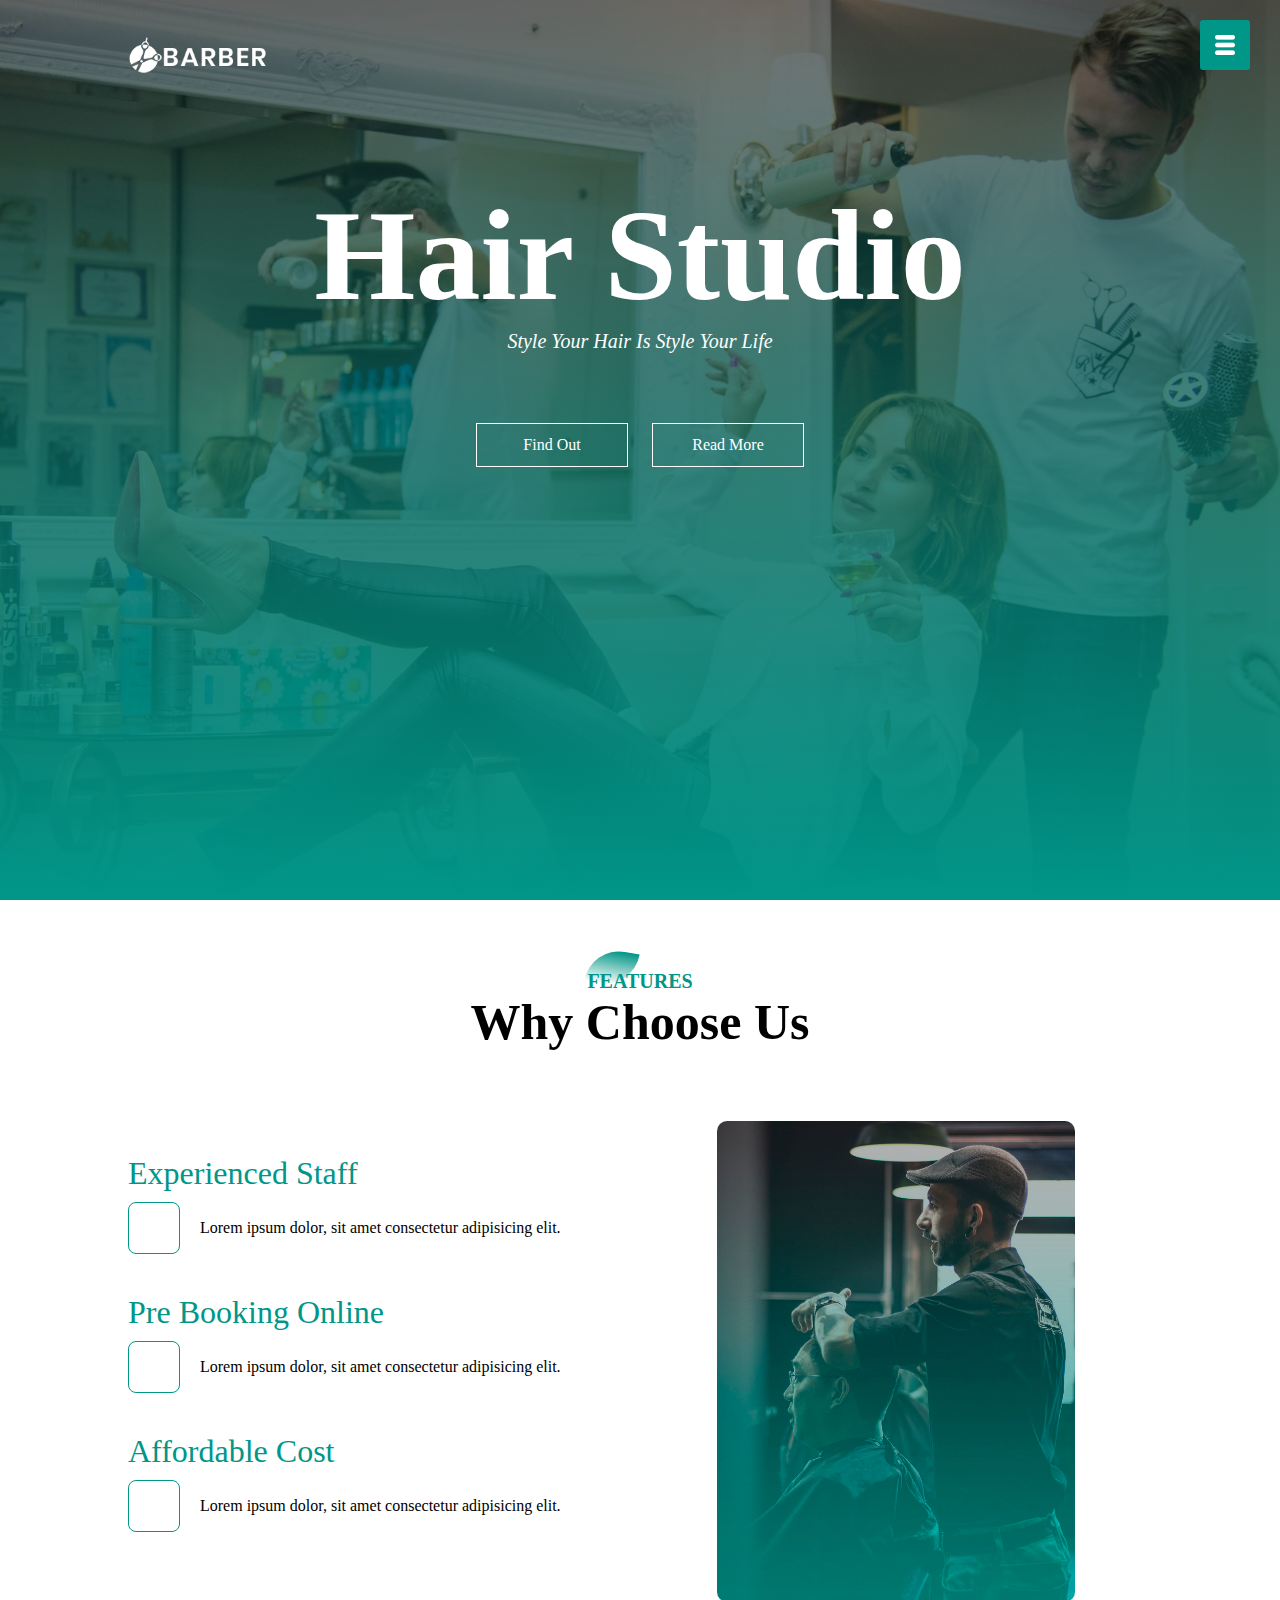
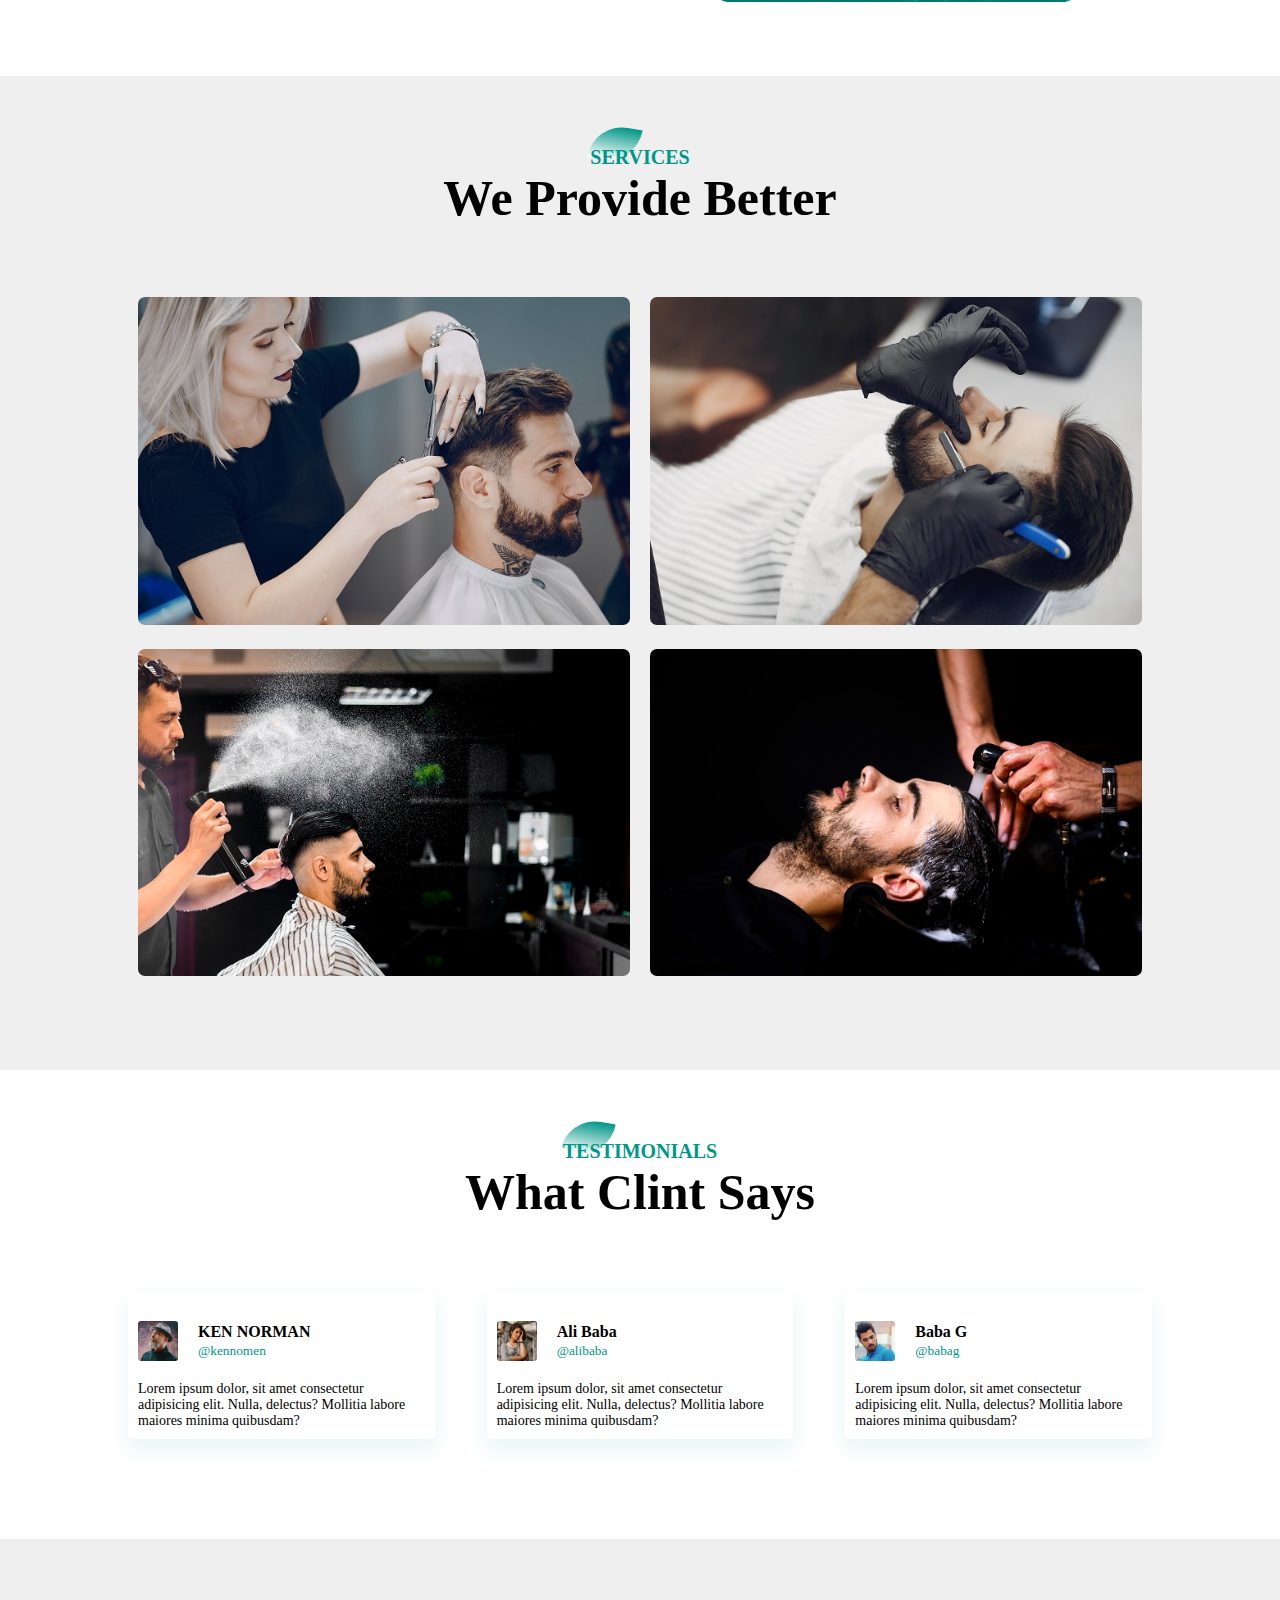
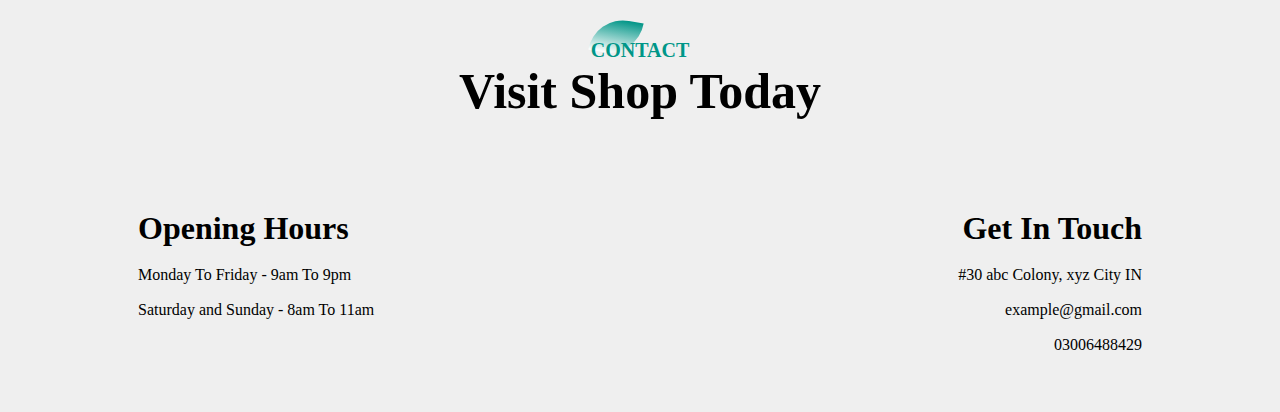
<file: multipal pges web/index.html>
<!DOCTYPE html>
<html lang="en">

<head>
    <meta charset="UTF-8">
    <meta name="viewport" content="width=device-width, initial-scale=1.0">
    <link rel="icon" type="image/svg" value href="img/scissors.svg">
    <link rel="stylesheet" href="style.css">
    <title>Hair Studio Home page</title>
</head>

<body>
    <section id="banner">
        <img src="img/logo.png" alt="error" class="logo">
        <div class="banner-text">
            <h1>Hair Studio</h1>
            <p>Style Your Hair Is Style Your Life</p>
            <div class="bannar-btn">
                <a href="#"> <span></span>Find Out</a>
                <a href="#"> <span></span>Read More</a>
            </div>
        </div>
    </section>
    <div id="sideNav">
        <nav>
            <ul>
                <li><a href="#">HOME</a></li>
                <li><a href="features.html">FEATURES</a></li>
                <li><a href="services.html">SERVICES</a></li>
                <li><a href="testimonials.html">TESTIMONIALS</a></li>
            </ul>
        </nav>
    </div>
    <div id="menuBtn">
        <img src="img/menu.png" alt="" id="menu">
    </div>

    <!-- FEATURES -->

    <section id="feature">
        <div class="title-text">
            <p>FEATURES</p>
            <h1>Why Choose Us</h1>
        </div>
        <div class="feature-box">
            <div class="feature">
                <h1>Experienced Staff</h1>
                <div class="features-desc">
                    <div class="feature-icon"></div>
                    <div class="feature-text">
                        <p>Lorem ipsum dolor, sit amet consectetur adipisicing elit. </p>
                    </div>
                </div>
                <h1>Pre Booking Online</h1>
                <div class="features-desc">
                    <div class="feature-icon"></div>
                    <div class="feature-text">
                        <p>Lorem ipsum dolor, sit amet consectetur adipisicing elit. </p>
                    </div>
                </div>
                <h1>Affordable Cost</h1>
                <div class="features-desc">
                    <div class="feature-icon"></div>
                    <div class="feature-text">
                        <p>Lorem ipsum dolor, sit amet consectetur adipisicing elit. </p>
                    </div>
                </div>
            </div>
            <div class="feature-img">
                <img src="img/barber-man.jpg" alt="">
            </div>
        </div>
    </section>

    <!-- SERVICES -->



    <section id="services">
        <div class="title-text">
            <p>SERVICES</p>
            <h1>We Provide Better </h1>
        </div>
        <div class="service-box">
            <div class="single-service">
                <img src="img/pic-1.jpg" alt="">
                <div class="overlay"></div>
                <div class="sevices-disc">
                    <h3>Hair styling</h3>
                    <hr>
                    <p>
                        Lorem ipsum dolor sit amet, consectetur adipisicing elit. Nostrum, dicta dolorum libero facere
                        repellendus nisi!
                    </p>
                </div>
            </div>
            <div class="single-service">
                <img src="img/pic-2.jpg" alt="">
                <div class="overlay"></div>
                <div class="sevices-disc">
                    <h3>Beard Trim</h3>
                    <hr>
                    <p>
                        Lorem ipsum dolor sit amet, consectetur adipisicing elit. Nostrum, dicta dolorum libero facere
                        repellendus nisi!
                    </p>
                </div>
            </div>
            <div class="single-service">
                <img src="img/pic-3.jpg" alt="">
                <div class="overlay"></div>
                <div class="sevices-disc">
                    <h3>Hair Cut</h3>
                    <hr>
                    <p>
                        Lorem ipsum dolor sit amet, consectetur adipisicing elit. Nostrum, dicta dolorum libero facere
                        repellendus nisi!
                    </p>
                </div>
            </div>
            <div class="single-service">
                <img src="img/pic-4.jpg" alt="">
                <div class="overlay"></div>
                <div class="sevices-disc">
                    <h3>Dary Shampoo</h3>
                    <hr>
                    <p>
                        Lorem ipsum dolor sit amet, consectetur adipisicing elit. Nostrum, dicta dolorum libero facere
                        repellendus nisi!
                    </p>
                </div>
            </div>
        </div>
    </section>



    <!-- TESTIMONIALS -->
    <section id="TESTIMONIALS">
        <div class="title-text">
            <p>TESTIMONIALS</p>
            <h1>What Clint Says</h1>
        </div>
        <div class="TESTIMONIALS-row">
            <div class="TESTIMONIALS-colom">
                <div class="user">
                    <img src="img/img-1.jpg" alt="">
                    <div class="user-info">
                        <h4>KEN NORMAN</h4>
                        <small>@kennomen</small>
                    </div>
                </div>
                <p>Lorem ipsum dolor, sit amet consectetur adipisicing elit. Nulla, delectus? Mollitia labore
                    maiores minima quibusdam?</p>
            </div>
            <div class="TESTIMONIALS-colom">
                <div class="user">
                    <img src="img/img-2.jpg" alt="">
                    <div class="user-info">
                        <h4>Ali Baba</h4>
                        <small>@alibaba</small>
                    </div>
                </div>
                <p>Lorem ipsum dolor, sit amet consectetur adipisicing elit. Nulla, delectus? Mollitia labore
                    maiores minima quibusdam?</p>
            </div>
            <div class="TESTIMONIALS-colom">
                <div class="user">
                    <img src="img/img-3.jpg" alt="">
                    <div class="user-info">
                        <h4>Baba G</h4>
                        <small>@babag</small>
                    </div>
                </div>
                <p>Lorem ipsum dolor, sit amet consectetur adipisicing elit. Nulla, delectus? Mollitia labore
                    maiores minima quibusdam?</p>
            </div>
        </div>
    </section>

    <!-- footer -->
    <section id="footer">
        <div class="title-text">
            <p>CONTACT</p>
            <h1>Visit Shop Today</h1>
        </div>
        <div class="footer-row">
            <div class="footer-left">
                <h1>Opening Hours</h1>
                <p>Monday To Friday - 9am To 9pm</p>
                <p>Saturday and Sunday - 8am To 11am</p>
            </div>
            <div class="footer-right">
                <h1>Get In Touch</h1>
                <p>#30 abc Colony, xyz City IN</p>
                <p>example@gmail.com</p>
                <p>03006488429</p>
            </div>
        </div>
    </section>
    <script src="script.js" ></script>
</body>

</html>
</file>
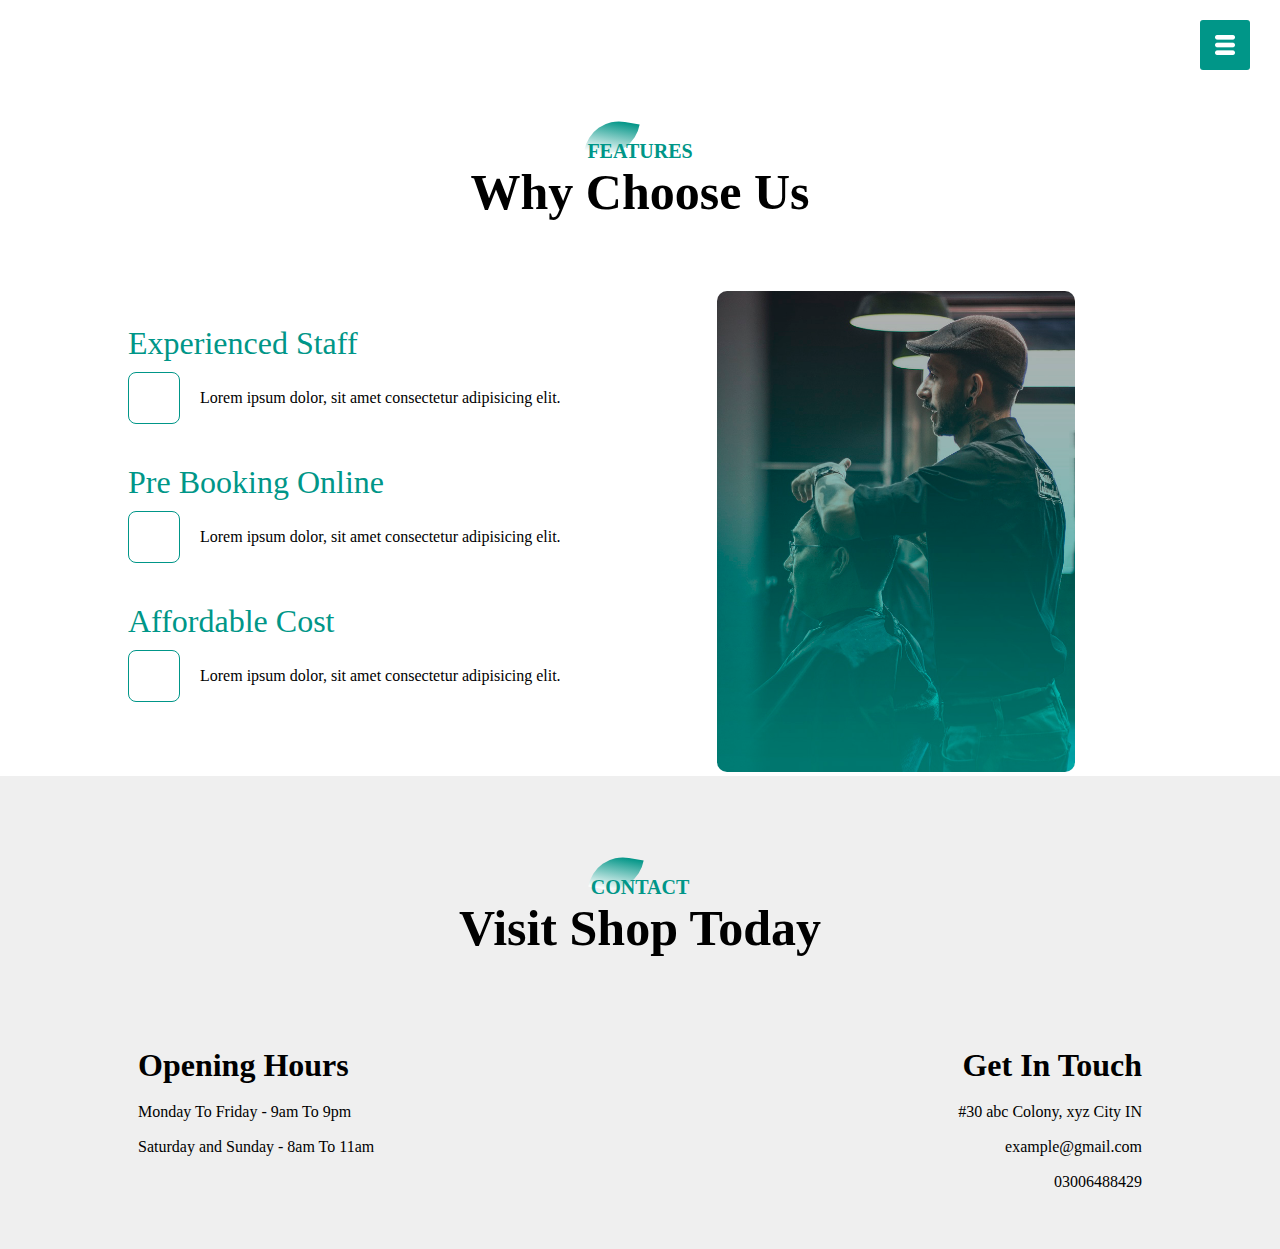
<file: multipal pges web/features.html>
<!DOCTYPE html>
<html lang="en">
<head>
    <meta charset="UTF-8">
    <meta name="viewport" content="width=device-width, initial-scale=1.0">
    <link rel="icon" type="image/svg" value href="img/scissors.svg">
    <link rel="stylesheet" href="style.css">
    <title>FEATURES</title>
</head>
<body>
    <div id="sideNav">
        <nav>
            <ul>
                <li><a href="index.html">HOME</a></li>
                <li><a href="#">FEATURES</a></li>
                <li><a href="services.html">SERVICES</a></li>
                <li><a href="testimonials.html">TESTIMONIALS</a></li>
            </ul>
        </nav>
    </div>
    <div id="menuBtn">
        <img src="img/menu.png" alt="" id="menu">
    </div>
    <section id="feature"></section>
        <div class="title-text">
            <p>FEATURES</p>
            <h1>Why Choose Us</h1>
        </div>
        <div class="feature-box">
            <div class="feature">
                <h1>Experienced Staff</h1>
                <div class="features-desc">
                    <div class="feature-icon"></div>
                    <div class="feature-text">
                        <p>Lorem ipsum dolor, sit amet consectetur adipisicing elit. </p>
                    </div>
                </div>
                <h1>Pre Booking Online</h1>
                <div class="features-desc">
                    <div class="feature-icon"></div>
                    <div class="feature-text">
                        <p>Lorem ipsum dolor, sit amet consectetur adipisicing elit. </p>
                    </div>
                </div>
                <h1>Affordable Cost</h1>
                <div class="features-desc">
                    <div class="feature-icon"></div>
                    <div class="feature-text">
                        <p>Lorem ipsum dolor, sit amet consectetur adipisicing elit. </p>
                    </div>
                </div>
            </div>
            <div class="feature-img">
                <img src="img/barber-man.jpg" alt="">
            </div>
        </div>
    </section>
    <section id="footer">
        <div class="title-text">
            <p>CONTACT</p>
            <h1>Visit Shop Today</h1>
        </div>
        <div class="footer-row">
            <div class="footer-left">
                <h1>Opening Hours</h1>
                <p>Monday To Friday - 9am To 9pm</p>
                <p>Saturday and Sunday - 8am To 11am</p>
            </div>
            <div class="footer-right">
                <h1>Get In Touch</h1>
                <p>#30 abc Colony, xyz City IN</p>
                <p>example@gmail.com</p>
                <p>03006488429</p>
            </div>
        </div>
    </section>
    <script src="script.js" ></script>
</body>
</html>
</file>
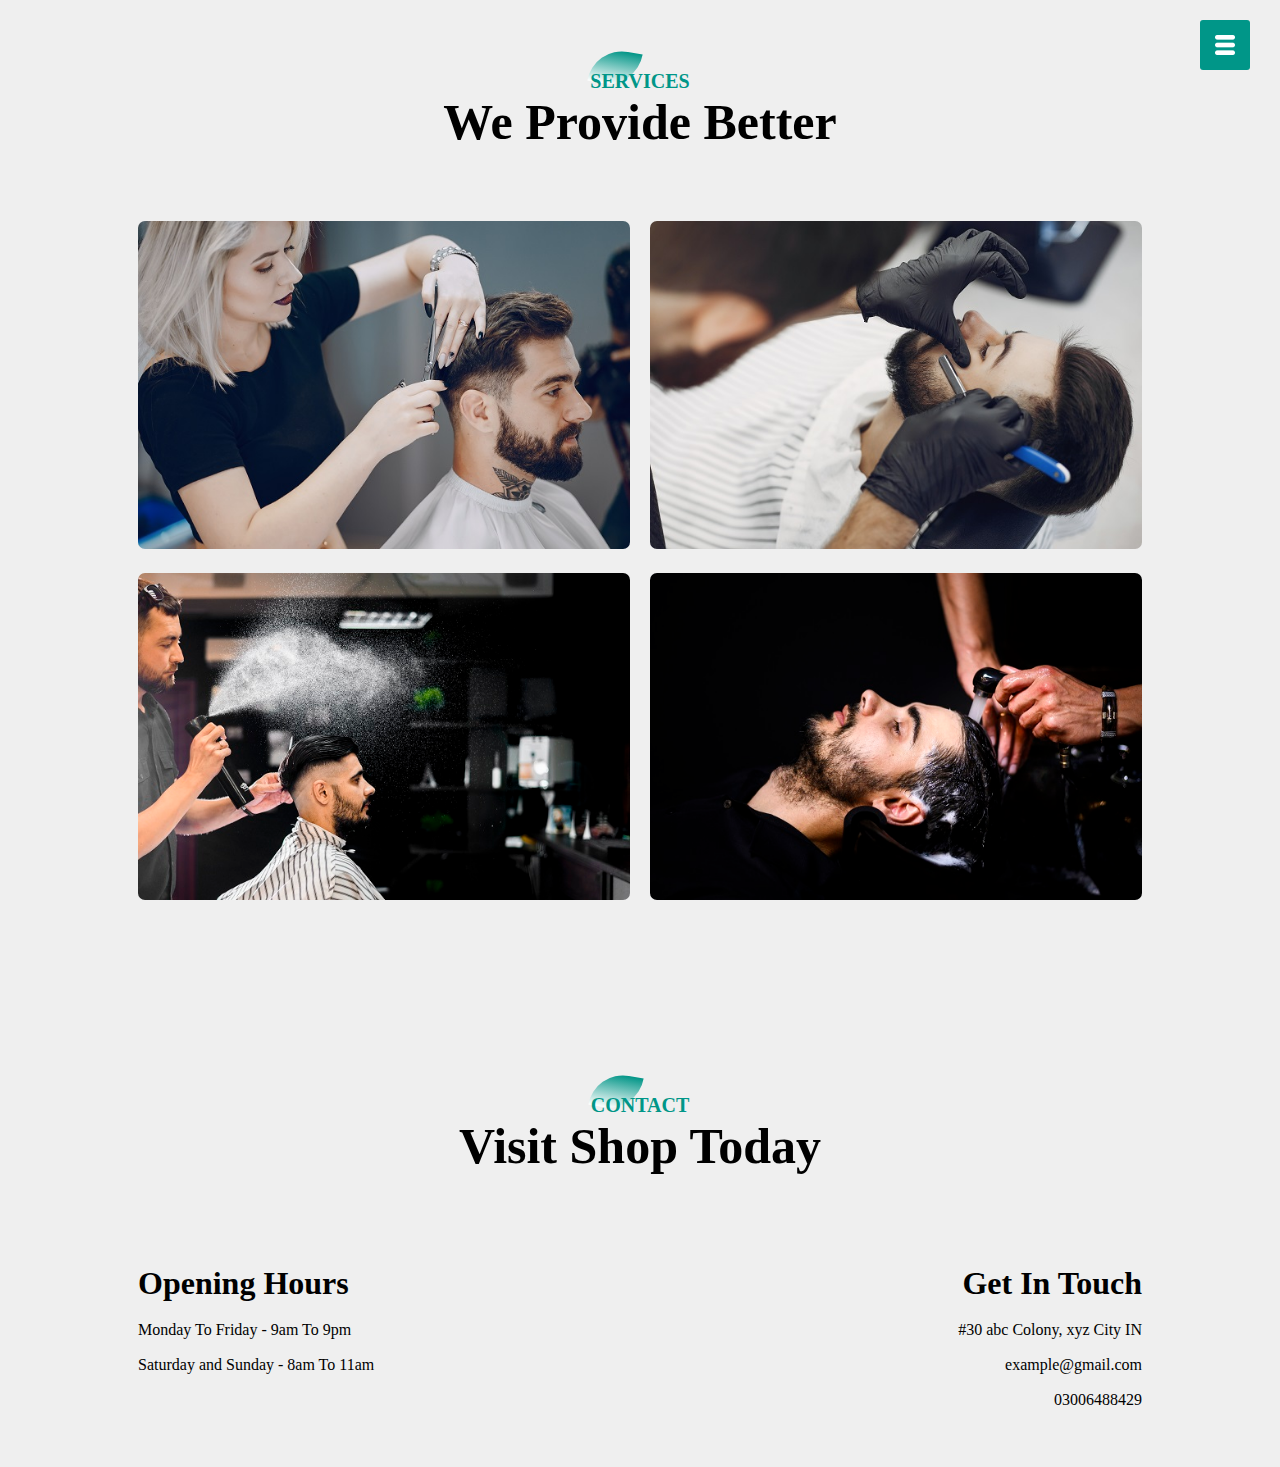
<file: multipal pges web/services.html>
<!DOCTYPE html>
<html lang="en">
<head>
    <meta charset="UTF-8">
    <meta name="viewport" content="width=device-width, initial-scale=1.0">
    <link rel="icon" type="image/svg" value href="img/scissors.svg">
    <link rel="stylesheet" href="style.css">
    <title>SERVICES</title>
</head>
<body>
    <div id="sideNav">
        <nav>
            <ul>
                <li><a href="index.html">HOME</a></li>
                <li><a href="features.html">FEATURES</a></li>
                <li><a href="#">SERVICES</a></li>
                <li><a href="testimonials.html">TESTIMONIALS</a></li>
            </ul>
        </nav>
    </div>
    <div id="menuBtn">
        <img src="img/menu.png" alt="" id="menu">
    </div>
    <section id="services">
        <div class="title-text">
            <p>SERVICES</p>
            <h1>We Provide Better </h1>
        </div>
        <div class="service-box">
            <div class="single-service">
                <img src="img/pic-1.jpg" alt="">
                <div class="overlay"></div>
                <div class="sevices-disc">
                    <h3>Hair styling</h3>
                    <hr>
                    <p>
                        Lorem ipsum dolor sit amet, consectetur adipisicing elit. Nostrum, dicta dolorum libero facere
                        repellendus nisi!
                    </p>
                </div>
            </div>
            <div class="single-service">
                <img src="img/pic-2.jpg" alt="">
                <div class="overlay"></div>
                <div class="sevices-disc">
                    <h3>Beard Trim</h3>
                    <hr>
                    <p>
                        Lorem ipsum dolor sit amet, consectetur adipisicing elit. Nostrum, dicta dolorum libero facere
                        repellendus nisi!
                    </p>
                </div>
            </div>
            <div class="single-service">
                <img src="img/pic-3.jpg" alt="">
                <div class="overlay"></div>
                <div class="sevices-disc">
                    <h3>Hair Cut</h3>
                    <hr>
                    <p>
                        Lorem ipsum dolor sit amet, consectetur adipisicing elit. Nostrum, dicta dolorum libero facere
                        repellendus nisi!
                    </p>
                </div>
            </div>
            <div class="single-service">
                <img src="img/pic-4.jpg" alt="">
                <div class="overlay"></div>
                <div class="sevices-disc">
                    <h3>Dary Shampoo</h3>
                    <hr>
                    <p>
                        Lorem ipsum dolor sit amet, consectetur adipisicing elit. Nostrum, dicta dolorum libero facere
                        repellendus nisi!
                    </p>
                </div>
            </div>
        </div>
    </section>
    <section id="footer">
        <div class="title-text">
            <p>CONTACT</p>
            <h1>Visit Shop Today</h1>
        </div>
        <div class="footer-row">
            <div class="footer-left">
                <h1>Opening Hours</h1>
                <p>Monday To Friday - 9am To 9pm</p>
                <p>Saturday and Sunday - 8am To 11am</p>
            </div>
            <div class="footer-right">
                <h1>Get In Touch</h1>
                <p>#30 abc Colony, xyz City IN</p>
                <p>example@gmail.com</p>
                <p>03006488429</p>
            </div>
        </div>
    </section>
    <script src="script.js" ></script>
</body>
</html>
</file>
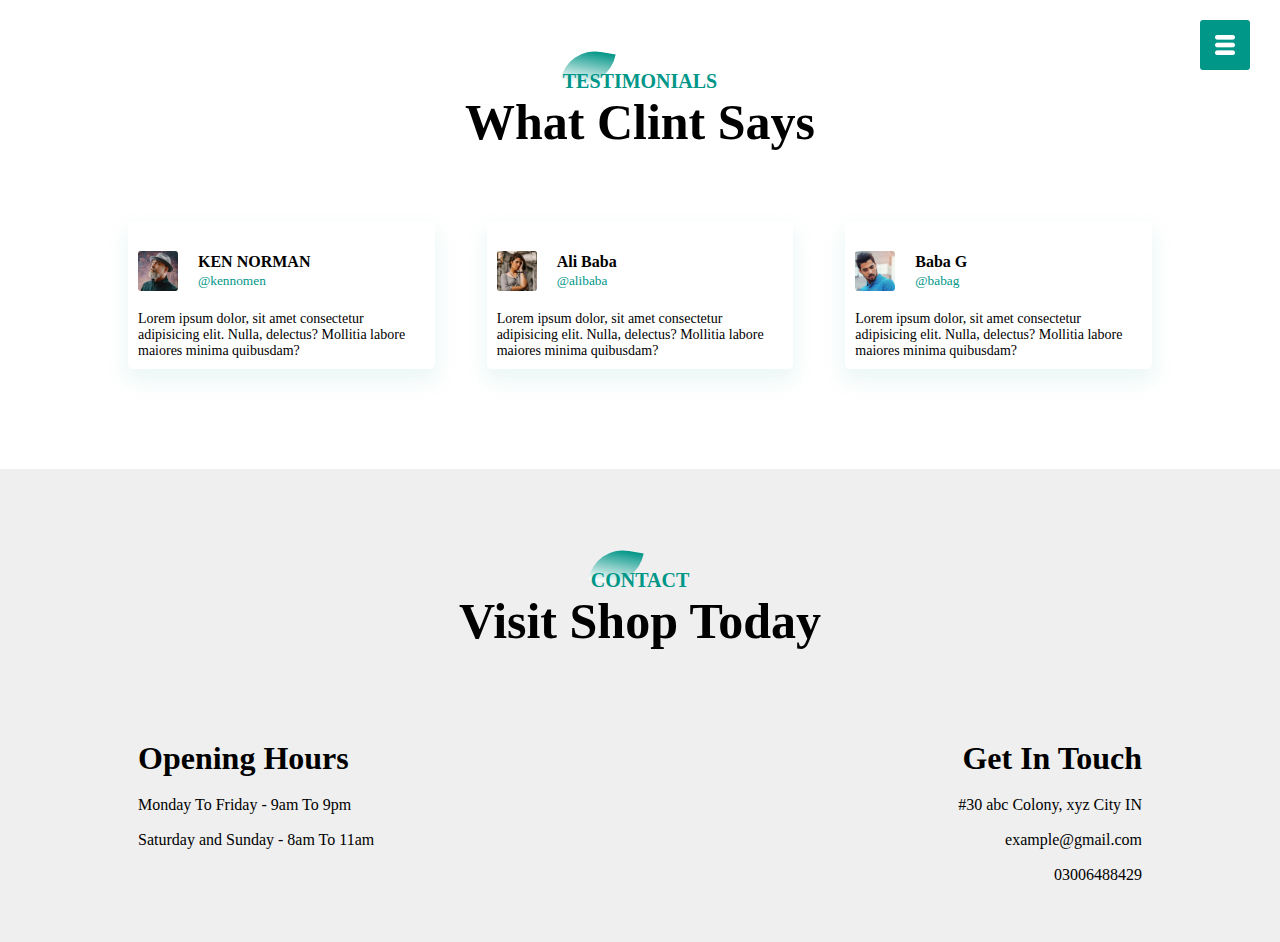
<file: multipal pges web/testimonials.html>
<!DOCTYPE html>
<html lang="en">

<head>
    <meta charset="UTF-8">
    <meta name="viewport" content="width=device-width, initial-scale=1.0">
    <link rel="icon" type="image/svg" value href="img/scissors.svg">
    <link rel="stylesheet" href="style.css">
    <title>TESTIMONIALS</title>
</head>

<body>
    <div id="sideNav">
        <nav>
            <ul>
                <li><a href="index.html">HOME</a></li>
                <li><a href="features.html">FEATURES</a></li>
                <li><a href="services.html">SERVICES</a></li>
                <li><a href="#">TESTIMONIALS</a></li>
            </ul>
        </nav>
    </div>
    <div id="menuBtn">
        <img src="img/menu.png" alt="" id="menu">
    </div>
    <section id="TESTIMONIALS">
        <div class="title-text">
            <p>TESTIMONIALS</p>
            <h1>What Clint Says</h1>
        </div>
        <div class="TESTIMONIALS-row">
            <div class="TESTIMONIALS-colom">
                <div class="user">
                    <img src="img/img-1.jpg" alt="">
                    <div class="user-info">
                        <h4>KEN NORMAN</h4>
                        <small>@kennomen</small>
                    </div>
                </div>
                <p>Lorem ipsum dolor, sit amet consectetur adipisicing elit. Nulla, delectus? Mollitia labore
                    maiores minima quibusdam?</p>
            </div>
            <div class="TESTIMONIALS-colom">
                <div class="user">
                    <img src="img/img-2.jpg" alt="">
                    <div class="user-info">
                        <h4>Ali Baba</h4>
                        <small>@alibaba</small>
                    </div>
                </div>
                <p>Lorem ipsum dolor, sit amet consectetur adipisicing elit. Nulla, delectus? Mollitia labore
                    maiores minima quibusdam?</p>
            </div>
            <div class="TESTIMONIALS-colom">
                <div class="user">
                    <img src="img/img-3.jpg" alt="">
                    <div class="user-info">
                        <h4>Baba G</h4>
                        <small>@babag</small>
                    </div>
                </div>
                <p>Lorem ipsum dolor, sit amet consectetur adipisicing elit. Nulla, delectus? Mollitia labore
                    maiores minima quibusdam?</p>
            </div>
        </div>
    </section>
    <section id="footer">
        <div class="title-text">
            <p>CONTACT</p>
            <h1>Visit Shop Today</h1>
        </div>
        <div class="footer-row">
            <div class="footer-left">
                <h1>Opening Hours</h1>
                <p>Monday To Friday - 9am To 9pm</p>
                <p>Saturday and Sunday - 8am To 11am</p>
            </div>
            <div class="footer-right">
                <h1>Get In Touch</h1>
                <p>#30 abc Colony, xyz City IN</p>
                <p>example@gmail.com</p>
                <p>03006488429</p>
            </div>
        </div>
    </section>
    <script src="script.js"></script>
</body>

</html>
</file>
<file: multipal pges web/style.css>
* {
    margin: 0;
    padding: 0;
    cursor: context-menu;
}

#banner {
    background: linear-gradient(rgba(0, 0, 0, 0.5), #009688), url(img/banner.jpg);
    background-size: cover;
    background-position: center;
    height: 100vh;

}

.logo {
    width: 140px;
    position: absolute;
    top: 4%;
    left: 10%;
}

.banner-text {
    text-align: center;
    color: #fff;
    padding-top: 180px;
}

.banner-text h1 {
    font-size: 130px;

}

.banner-text p {
    font-size: 20px;
    font-style: italic;

}

.bannar-btn {
    margin: 70px auto 0;
}

.bannar-btn a {
    cursor: pointer;
    width: 150px;
    text-decoration: none;
    display: inline-block;
    margin: 0 10px;
    padding: 12px 0;
    color: white;
    border: 0.5px solid white;
    position: relative;
    z-index: 1;
    transition: color 0.5s;
}

.bannar-btn a span {
    width: 0%;
    height: 100%;
    position: absolute;
    top: 0;
    left: 0;
    background-color: #fff;
    z-index: -1;
    transition: 0.5s;
}

.bannar-btn a:hover span {
    width: 100%;
}

.bannar-btn a:hover {
    color: #000;
}

#sideNav {
    width: 250px;
    height: 100vh;
    position: fixed;
    right: -250px;
    top: 0;
    background: #009688;
    z-index: 2;
    transition: 0.5s;
}

nav ul li {
    list-style: none;
    margin: 50px 20px;
}

nav ul li a {
    text-decoration: none;
    color: #fff;
}

#menuBtn {
    width: 50px;
    height: 50px;
    background: #009688;
    text-align: center;
    position: fixed;
    right: 30px;
    top: 20px;
    border-radius: 3px;
    z-index: 3;
    cursor: pointer;
}

#menuBtn img {
    width: 20px;
    margin-top: 15px;
}

@media screen and (max-width: 770px) {
    .banner-text h1 {
        font-size: 44px;
    }

    .bannar-btn a {
        display: block;
        margin: 20px auto;
    }
}

/* FEATURES */

#feature {
    width: 100%;
    padding: 70px 0px;
}

.title-text {
    text-align: center;
    padding-bottom: 70px;
}

.title-text p {
    margin: auto;
    font-size: 20px;
    color: #009688;
    font-weight: bold;
    position: relative;
    z-index: 1;
    display: inline-block;
}

.title-text p::after {
    content: '';
    width: 50px;
    height: 35px;
    background: linear-gradient(#019587, #fff);
    position: absolute;
    top: -20px;
    left: 0;
    z-index: -1;
    transform: rotate(10deg);
    border-top-left-radius: 35px;
    border-bottom-right-radius: 35px;
}

.title-text h1 {
    font-size: 50px;

}

.feature-box {
    width: 80%;
    margin: auto;
    display: flex;
    flex-wrap: wrap;
    align-items: center;
    text-align: center;
}

.feature {
    flex-basis: 50%;
}

.feature-img {
    flex-basis: 50%;
    margin: auto;
}

.feature-img img {
    width: 70%;
    border-radius: 10px;
}

.feature h1 {
    text-align: left;
    margin-bottom: 10px;
    font-weight: 100;
    color: #009688;
}

.features-desc {
    display: flex;
    align-items: center;
    margin-bottom: 40px;
}

.feature-icon {
    width: 50px;
    height: 50px;
    font-size: 30px;
    line-height: 50px;
    border-radius: 8px;
    color: #009688;
    border: 1px solid #009688;
}

.feature-text p {
    padding: 0 20px;
    text-align: initial;

}

@media screen and (max-width: 770px) {
    .title-text h1 {
        font-size: 35px;
    }

    .feature {
        flex-basis: 1004444%;
    }

    .feature-img {
        flex-basis: 100%;
    }

    .feature-img img {
        width: 100%;
    }
}

/* services */

#services {
    width: 100%;
    padding: 70px 0;
    background: #efefef;
}

.service-box {
    width: 80%;
    display: flex;
    flex-wrap: wrap;
    justify-content: space-around;
    margin: auto;
}

.single-service {
    flex-basis: 48%;
    text-align: center;
    border-radius: 7px;
    margin-bottom: 20px;
    color: #fff;
    position: relative;
}

.single-service img {
    width: 100%;
    border-radius: 7px;
}

.overlay {
    width: 100%;
    height: 100%;
    position: absolute;
    top: 0;
    border-radius: 7px;
    cursor: pointer;
    background: linear-gradient(rgba(0, 0, 0, 0.5), #009688);
    opacity: 0;
    transition: 1s;
}

.single-service:hover .overlay {
    opacity: 1;
}

.sevices-disc {
    width: 80%;
    position: absolute;
    bottom: 0;
    left: 50%;
    transform: translateX(-50%);
    opacity: 0;
    transition: 1s;
}

hr {
    background: #fff;
    height: 2px;
    border: 0;
    margin: 15px auto;
    width: 60%;
}

.sevices-disc p {
    font-size: 14px;
}

.single-service:hover .sevices-disc {
    bottom: 40%;
    opacity: 100%;
}

@media screen and (max-width:770px) {
    .single-service {
        flex-basis: 100%;
        margin-bottom: 30px;

    }

    .sevices-disc p {
        font-size: 12px;
    }

    hr {
        margin: 5px auto;
    }

    .single-service:hover .sevices-disc {
        bottom: 25% !important;

    }
}

/* TESTIMONIALS */


#TESTIMONIALS {
    width: 100%;
    padding: 70px 0;
}

.TESTIMONIALS-row {
    width: 80%;
    margin: auto;
    display: flex;
    justify-content: space-between;
    align-items: flex-start;
    flex-wrap: wrap;
}

.TESTIMONIALS-colom {
    flex-basis: 28%;
    padding: 10px;
    margin-bottom: 30px;
    border-radius: 5px;
    box-shadow: 0 10px 20px 3px #00968814;
    transition: transform 0.5s;

}

.TESTIMONIALS-colom p {
    font-size: 14px;

}

.user {
    display: flex;
    align-items: center;
    margin: 20px 0;
}

.user img {
    width: 40px;
    margin-right: 20px;
    border-radius: 3px;

}

.user-info small {
    color: #009688;
}

.TESTIMONIALS-colom:hover {
    transform: translateY(-7px);
}

@media screen and (max-width:770px) {
    .TESTIMONIALS-colom {
        flex-basis: 100%;

    }

}

/* footer */
#footer {
    padding: 100px 0 20px;
    background: #efefef;
}

.footer-row {
    width: 80%;
    margin: 0 auto;
    display: flex;
    justify-content: space-between;
    flex-wrap: wrap;
}

.footer-left,
.footer-right {
    flex-basis: 45%;
    padding: 10px;
    margin-bottom: 20px;

}

.footer-right {
    text-align: right;
}

.footer-row h1 {
    margin: 10px 0;
}

.footer-row p {
    line-height: 35px;
}
</file>
